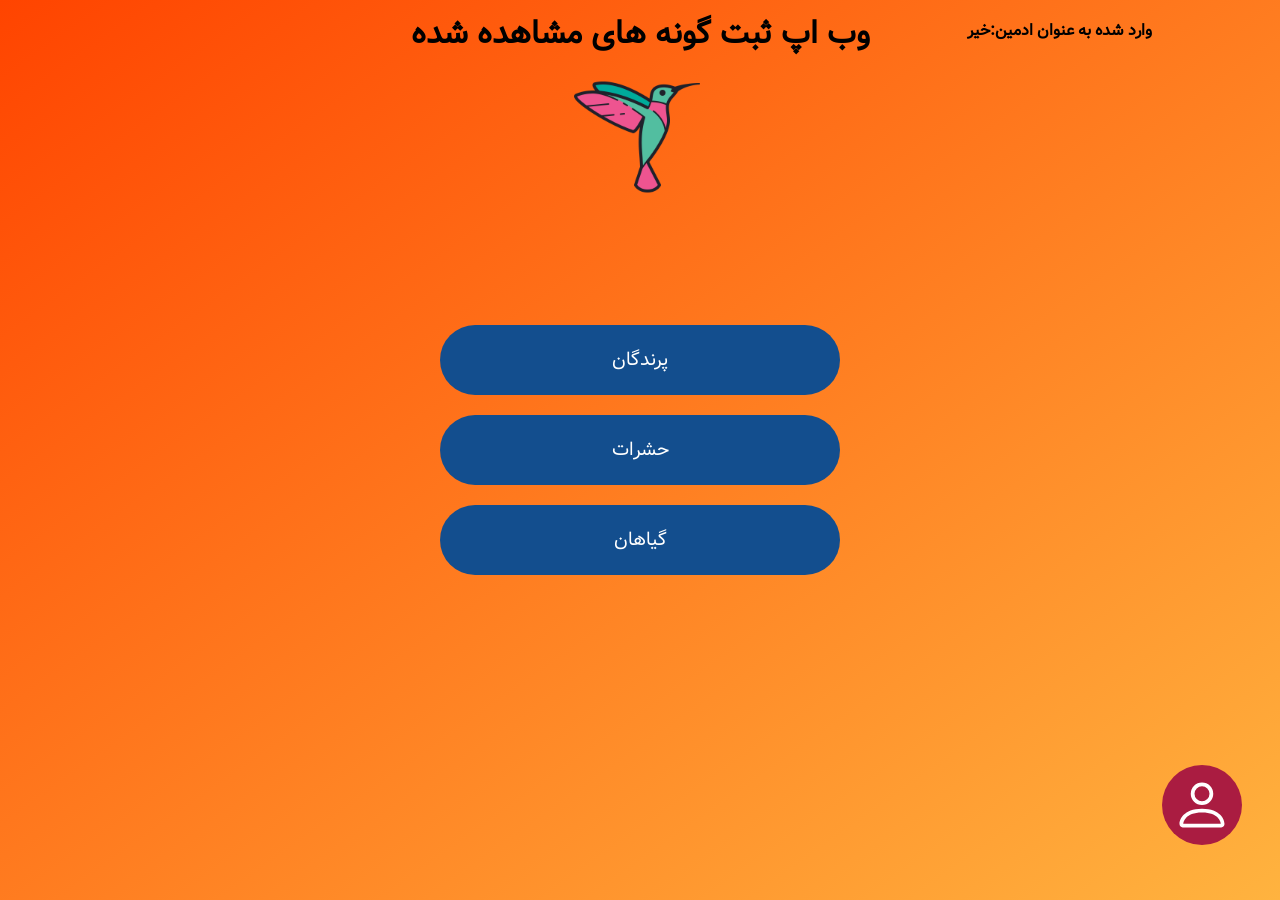
<file: index.html>
<!DOCTYPE html>
<html lang="en" dir="rtl">

<head>
    <meta charset="UTF-8">
    <meta name="viewport" content="width=device-width, initial-scale=1.0">
    <link rel="stylesheet" href="styles/index.css">
    <link rel="stylesheet" href="styles/general.css">
    <link rel="shortcut icon" href="icons/icons8_hummingbird.ico" type="image/x-icon">
    <title>My Species</title>
</head>

<body>
    <div class="sign_in_modal">
        <span class="modal_exit">x</span>
        <form action="">

            <label for="admin_email">ایمیل:</label>
            <input type="email" name="" id="admin_email">
            <label for="admin_password">کلمه عبور:</label>
            <input type="password" name="" id="admin_password">

        </form>
        <button class="sign_in_button">ورود</button>

    </div>



    <div class="overlay"></div>
    <div class="waiting_overlay">
        <div class="wait_message">
            <div class="pulse_loader"></div>
            <h3 class="waiting_message_text">شکیبا باشید.درحال انجام عملیات...</h3>
        </div>
    </div>
    <h4 class="is_signed_in">وارد شده به عنوان ادمین:خیر</h4>
    <div class="title_icon">
        <h1 class="main_page_title">وب اپ ثبت گونه های مشاهده شده</h1>
        <div class="main_menu_icon">
            <img src="images/defualt_animal.png">

        </div>
    </div>
    <main class="hero_section">
        <div class="menu_btns">
            <a href="list.html?category=birds" class="menu_btn" id="#btn_bird">
                پرندگان
            </a>
            <a href="list.html?category=insects" class="menu_btn" id="#btn_insect">
                حشرات
            </a>
            <a href="list.html?category=plants" class="menu_btn" id="#btn_plant">
                گیاهان
            </a>
        </div>
    </main>

    <span class="open_sign_in_modal_button" title="Sign in as admin">
        <svg xmlns="http://www.w3.org/2000/svg" width="60" height="60" fill="currentColor" class="bi bi-person"
            viewBox="0 0 16 16">
            <path
                d="M8 8a3 3 0 1 0 0-6 3 3 0 0 0 0 6m2-3a2 2 0 1 1-4 0 2 2 0 0 1 4 0m4 8c0 1-1 1-1 1H3s-1 0-1-1 1-4 6-4 6 3 6 4m-1-.004c-.001-.246-.154-.986-.832-1.664C11.516 10.68 10.289 10 8 10s-3.516.68-4.168 1.332c-.678.678-.83 1.418-.832 1.664z" />
        </svg>
    </span>
</body>

<script src="scripts/supabase.js"></script>
<script src="scripts/index.js"></script>

</html>
</file>
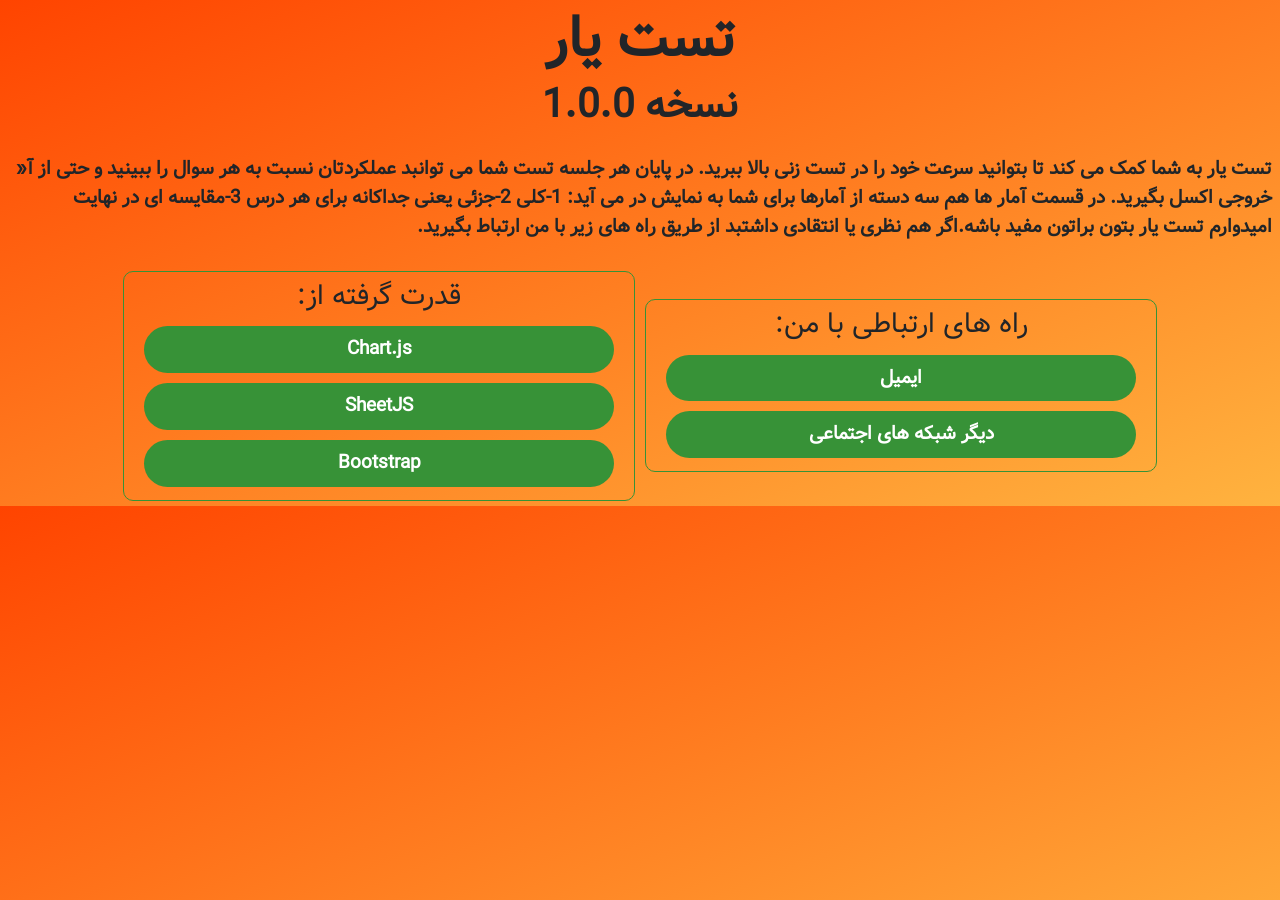
<file: about.html>
<!DOCTYPE html>
<html lang="en">
  <head>
    <meta charset="UTF-8" />
    <meta http-equiv="X-UA-Compatible" content="IE=edge" />
    <meta name="viewport" content="width=device-width, initial-scale=1.0" />
    <link rel="stylesheet" href="styles/about.css" />
    <link rel="stylesheet" href="styles/bootstrap.min.css" />
    <link rel="stylesheet" href="styles/general.css" />
    <title>درباره</title>
  </head>
  <body dir="rtl">
    <div class="wrapper overflow-auto">
      <header
        class="d-flex flex-column justify-content-center align-items-center p-2"
      >
        <h1>تست یار</h1>
        <h2>نسخه 1.0.0</h2>
      </header>
      <p>
        تست یار به شما کمک می کند تا بتوانید سرعت خود را در تست زنی بالا ببرید.
        در پایان هر جلسه تست شما می توانبد عملکردتان نسبت به هر سوال را ببینید و
        حتی از آ« خروجی اکسل بگیرید. در قسمت آمار ها هم سه دسته از آمارها برای
        شما به نمایش در می آید: 1-کلی 2-جزئی یعنی جداکانه برای هر درس 3-مقایسه
        ای در نهایت امیدوارم تست یار بتون براتون مفید باشه.اگر هم نظری یا
        انتقادی داشتبد از طریق راه های زیر با من ارتباط بگیرید.
      </p>
      <div
        class="boxes d-flex flex-wrap justify-content-center align-items-center"
      >
        <div class="box">
          <h3>راه های ارتباطی با من:</h3>
          <a href="mailto:peymanradmo@gmail.com">ایمیل</a>
          <a href="https://yek.link/mohammadpeymanrad">دیگر شبکه های اجتماعی</a>
        </div>
        <div class="box">
            <h3>قدرت گرفته از:</h3>
            <a href="https://www.chartjs.org">Chart.js</a>
            <a href="https://sheetjs.com/">SheetJS</a>
            <a href="https://getbootstrap.com">Bootstrap</a>
        </div>
      </div>
    </div>
  </body>
</html>
</file>
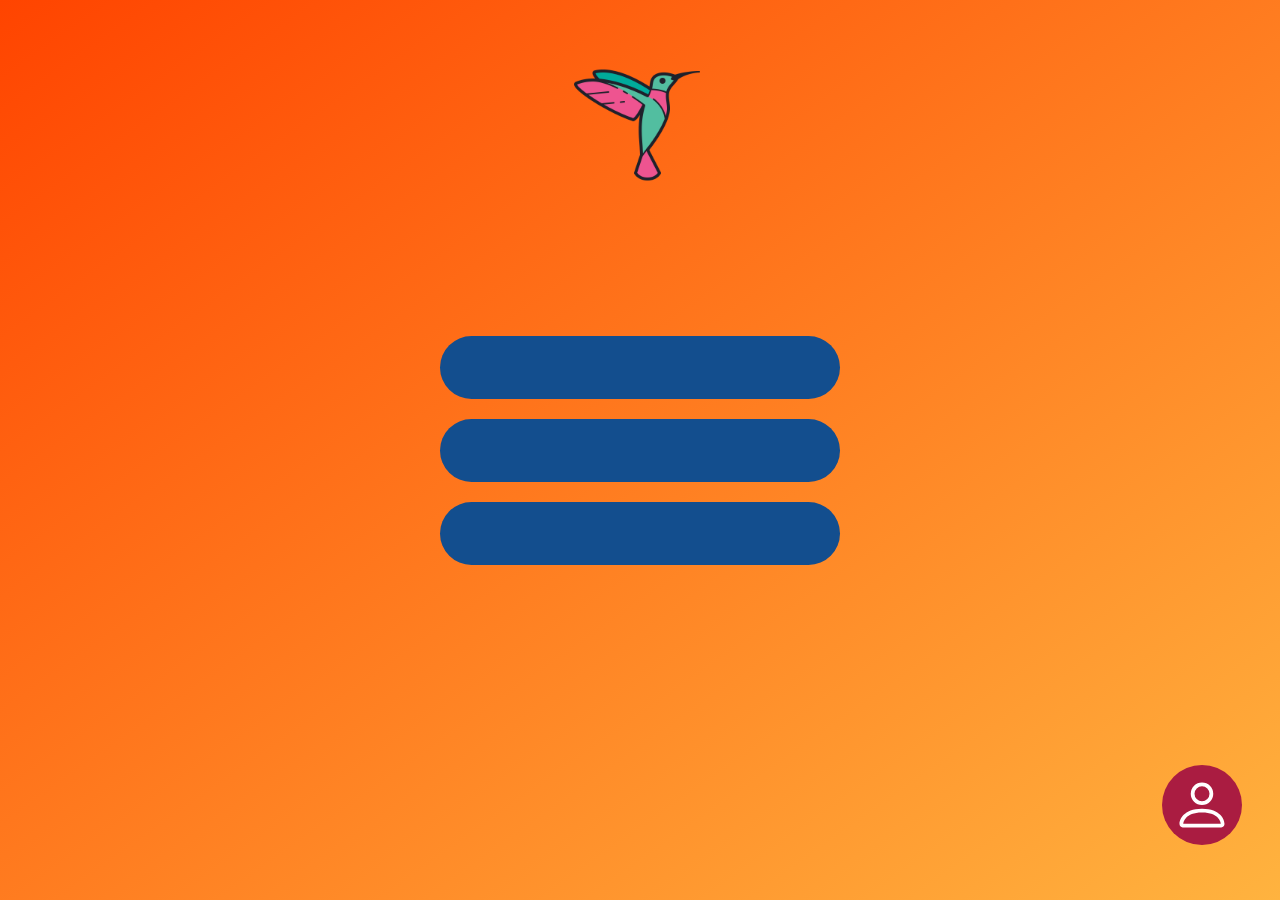
<file: list.html>
<!DOCTYPE html>
<!-- used bootstrap icons -->
<html lang="en" dir="rtl">

<head>
    <meta charset="UTF-8">
    <meta name="viewport" content="width=device-width, initial-scale=1.0">
    <link rel="stylesheet" href="styles/general.css">
    <link rel="stylesheet" href="styles/list.css">
    <link rel="shortcut icon" href="icons/icons8_hummingbird.ico" type="image/x-icon">

    <title>My Species</title>
</head>

<body>
    <h1 id="title"></h1>

    <input type="search" name="" id="animal_search" placeholder="جستجوی نام گونه..." class="search_input">
    <div class="actions_modal" id="insert_modal">
        <span class="modal_exit">x</span>
        <div class="modal_forms">
            <div class="modal_image_data">
                <form class="modal_form_image">
                    <img src="images/defualt_animal.png" class="bird_image_holder">
                    <label for="">تصویر گونه مشاهده شده:</label>
                    <div class="img_controls">
                        <input type="file" id="animal_image">
                        <span class="image_reset_button" title="بازنشانی تصویر" id="insert_img_reset">
                            <svg xmlns="http://www.w3.org/2000/svg" width="30" height="30" fill="currentColor"
                                class="bi bi-x-lg" viewBox="0 0 16 16">
                                <path
                                    d="M2.146 2.854a.5.5 0 1 1 .708-.708L8 7.293l5.146-5.147a.5.5 0 0 1 .708.708L8.707 8l5.147 5.146a.5.5 0 0 1-.708.708L8 8.707l-5.146 5.147a.5.5 0 0 1-.708-.708L7.293 8z" />
                            </svg>
                        </span>
                    </div>
                </form>
            </div>
            <div class="modal_text_data">
                <form class="modal_form_text">
                    <label for="animal_name">نام گونه:</label>
                    <input type="text" id="animal_name">
                    <label for="animal_location">مکان مشاهده گونه:</label>
                    <input type="text" id="animal_location">
                    <label for="animal_date">تاریخ مشاهده گونه</label>
                    <input type="text" id="animal_date">
                </form>
            </div>
        </div>
        <div class="modal_btn_container">
            <button id="complete_modal_action_btn" class="action_modal_btn">افزودن</button>
        </div>
    </div>
    <div class="actions_modal" id="update_modal">
        <span class="modal_exit" id="update_modal_exit">x</span>
        <div class="modal_forms">
            <div class="modal_image_data">
                <form class="modal_form_image">
                    <img src="images/defualt_animal.png" class="bird_image_holder" id="image_edit_holder">
                    <label for="">تصویر گونه مشاهده شده:</label>
                    <div class="img_controls">
                        <input type="file" id="update_img_input">
                        <span class="image_reset_button" title="بازنشانی تصویر" id="update_img_reset">
                            <svg xmlns="http://www.w3.org/2000/svg" width="30" height="30" fill="currentColor"
                                class="bi bi-x-lg" viewBox="0 0 16 16">
                                <path
                                    d="M2.146 2.854a.5.5 0 1 1 .708-.708L8 7.293l5.146-5.147a.5.5 0 0 1 .708.708L8.707 8l5.147 5.146a.5.5 0 0 1-.708.708L8 8.707l-5.146 5.147a.5.5 0 0 1-.708-.708L7.293 8z" />
                            </svg>
                        </span>
                    </div>
                </form>
            </div>
            <div class="modal_text_data">
                <form class="modal_form_text">
                    <label for="animal_name_update">نام گونه:</label>
                    <input type="text" id="animal_name_update">
                    <label for="animal_location_update">مکان مشاهده گونه:</label>
                    <input type="text" id="animal_location_update">
                    <label for="animal_date_update">تاریخ مشاهده گونه</label>
                    <input type="text" id="animal_date_update">
                </form>
            </div>
        </div>
        <div class="modal_btn_container">
            <button id="edit_modal_action_btn" class="action_modal_btn">اعمال تغییرات</button>
        </div>
    </div>
    <div class="ask_delete_modal">
        <span class="modal_exit delete_modal_exit">x</span>
        <h3 class="ask_delete_title">آیا اطمینان به حذف دارید؟</h3>
        <div class="ask_delete_btns">
            <button class="ask_delete_btn delete_approve_btn">آره</button>
            <button class="ask_delete_btn delete_cancel_btn">نه</button>
        </div>

    </div>
    <div class="overlay"></div>
    <div class="waiting_overlay">
        <div class="wait_message">
            <div class="pulse_loader"></div>
            <h3 class="waiting_message_text">شکیبا باشید.درحال انجام عملیات...</h3>
        </div>
    </div>
    <div class="data_container">
        <!-- <div class="animal">
            <div class="animal_data">
                <img src="images/images.webp">
                <div class="animal_text_data">
                    <h3 class="animal_name">تست</h3>
                    <h4 class="animal_location">مکان تست</h4>
                    <h4 class="animal_date">2026/11/5</h4>
                </div>

            </div>
            <div class="animal_actions">
                <span class="animal_edit">
                    <svg xmlns="http://www.w3.org/2000/svg" width="30" height="30" fill="currentColor"
                        class="bi bi-pencil-fill" viewBox="0 0 16 16">
                        <path
                            d="M12.854.146a.5.5 0 0 0-.707 0L10.5 1.793 14.207 5.5l1.647-1.646a.5.5 0 0 0 0-.708zm.646 6.061L9.793 2.5 3.293 9H3.5a.5.5 0 0 1 .5.5v.5h.5a.5.5 0 0 1 .5.5v.5h.5a.5.5 0 0 1 .5.5v.5h.5a.5.5 0 0 1 .5.5v.207zm-7.468 7.468A.5.5 0 0 1 6 13.5V13h-.5a.5.5 0 0 1-.5-.5V12h-.5a.5.5 0 0 1-.5-.5V11h-.5a.5.5 0 0 1-.5-.5V10h-.5a.5.5 0 0 1-.175-.032l-.179.178a.5.5 0 0 0-.11.168l-2 5a.5.5 0 0 0 .65.65l5-2a.5.5 0 0 0 .168-.11z" />
                    </svg>
                </span>
                <span class="animal_delete">
                    <svg xmlns="http://www.w3.org/2000/svg" width="30" height="30" fill="currentColor"
                        class="bi bi-trash3-fill" viewBox="0 0 16 16">
                        <path
                            d="M11 1.5v1h3.5a.5.5 0 0 1 0 1h-.538l-.853 10.66A2 2 0 0 1 11.115 16h-6.23a2 2 0 0 1-1.994-1.84L2.038 3.5H1.5a.5.5 0 0 1 0-1H5v-1A1.5 1.5 0 0 1 6.5 0h3A1.5 1.5 0 0 1 11 1.5m-5 0v1h4v-1a.5.5 0 0 0-.5-.5h-3a.5.5 0 0 0-.5.5M4.5 5.029l.5 8.5a.5.5 0 1 0 .998-.06l-.5-8.5a.5.5 0 1 0-.998.06m6.53-.528a.5.5 0 0 0-.528.47l-.5 8.5a.5.5 0 0 0 .998.058l.5-8.5a.5.5 0 0 0-.47-.528M8 4.5a.5.5 0 0 0-.5.5v8.5a.5.5 0 0 0 1 0V5a.5.5 0 0 0-.5-.5" />
                    </svg>
                </span>
            </div>
        </div> -->
    </div>
    <span class="add_btn">
        <svg xmlns="http://www.w3.org/2000/svg" width="60" height="60" fill="currentColor" class="bi bi-plus"
            viewBox="0 0 16 16">
            <path
                d="M8 4a.5.5 0 0 1 .5.5v3h3a.5.5 0 0 1 0 1h-3v3a.5.5 0 0 1-1 0v-3h-3a.5.5 0 0 1 0-1h3v-3A.5.5 0 0 1 8 4" />
        </svg>
    </span>
    <span class="export_excel_btn" title="خروجی گرفتن به فایل اکسل">
        <svg xmlns="http://www.w3.org/2000/svg" width="40" height="40" fill="currentColor"
            class="bi bi-file-earmark-spreadsheet-fill" viewBox="0 0 16 16">
            <path d="M6 12v-2h3v2z" />
            <path
                d="M9.293 0H4a2 2 0 0 0-2 2v12a2 2 0 0 0 2 2h8a2 2 0 0 0 2-2V4.707A1 1 0 0 0 13.707 4L10 .293A1 1 0 0 0 9.293 0M9.5 3.5v-2l3 3h-2a1 1 0 0 1-1-1M3 9h10v1h-3v2h3v1h-3v2H9v-2H6v2H5v-2H3v-1h2v-2H3z" />
        </svg>
    </span>
</body>
<script src="scripts/sheetjs.js"></script>
<script src="scripts/supabase.js"></script>
<script src="scripts/list.js"></script>

</html>
</file>
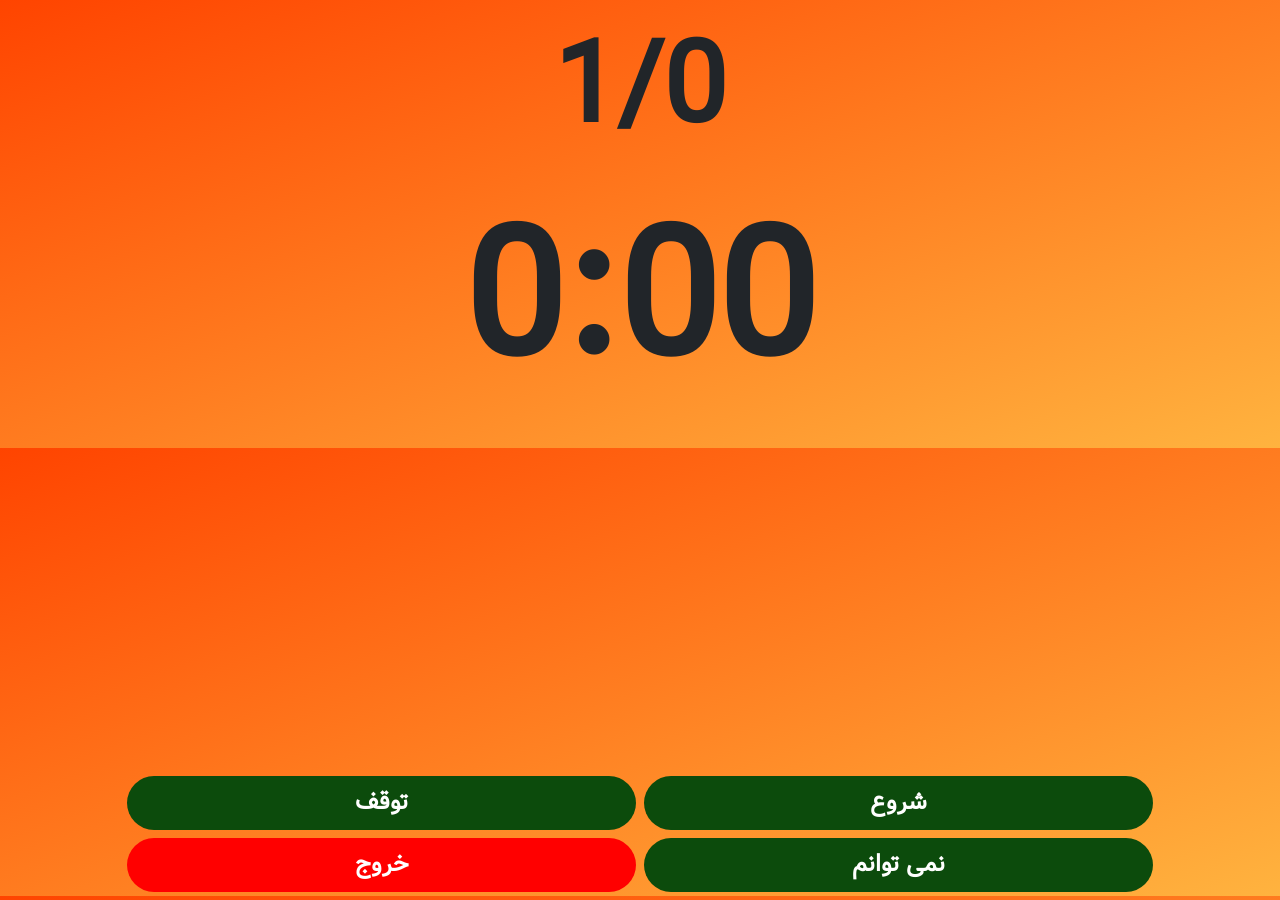
<file: timer.html>
<!DOCTYPE html>
<html lang="en">
  <head>
    <meta charset="UTF-8" />
    <meta http-equiv="X-UA-Compatible" content="IE=edge" />
    <meta name="viewport" content="width=device-width, initial-scale=1.0" />
    <link rel="stylesheet" href="styles/timer.css" />
    <link rel="stylesheet" href="styles/bootstrap.min.css" />
    <link rel="stylesheet" href="styles/general.css" />
    <title>تایمر تست یار</title>
  </head>
  <body dir="rtl">
    <div class="wrapper">
      <audio >
        <source src="res/ding sound effect.mp3" type="audio/mpeg">
      </audio>
      <div
        class="main_content d-flex flex-column w-100 justify-content-center align-items-center p-2"
      >
        <div class="question_num"></div>
        <div class="time_remaining"></div>
        <div class="extra_time"></div>
      </div>
      <div class="main_buttons d-flex flex-wrap justify-content-center p-1 w-100">
        <button class="main_button start_btn m-1">شروع</button>
        <button class="main_button stop_btn m-1">توقف</button>
        <button class="main_button skip_btn m-1">نمی توانم</button>
        <button class="main_button exit_btn m-1">خروج</button>

      </div>
    </div>

    <script src="scripts/timer.js"></script>
  </body>
</html>
</file>
<file: styles/index.css>
.title_icon {
    position: absolute;
    width: 90%;
    right: 5%;
    left: 5%;
    top: 5%;
}

.title_icon img {
    width: 150px;
    height: 150px;
}

.main_menu_icon {
    display: flex;
    justify-content: center;
}

.main_page_title {
    text-align: center;
}


.hero_section {
    display: flex;
    justify-content: center;
    align-items: center;
    min-height: 100vh;
}

.menu_btns {
    display: flex;
    flex-direction: column;
    width: 90%;
    max-width: 400px;
    gap: 20px;
}

.menu_btn {
    text-align: center;
    text-decoration: none;
    color: #ffff;
    background-color: #134E8E;
    padding: 20px;
    font-size: 1.2rem;
    border-radius: 50px;
}

.menu_btn:hover {
    transform: translateY(-3px);
}

.open_sign_in_modal_button {
    position: absolute;
    top: 85%;
    right: 3%;
    display: flex;
    justify-content: center;
    align-items: center;
    border-radius: 50%;
    color: #ffff;
    background-color: #AA1C41;
    padding: 5px;
    cursor: pointer;
    width: 80px;
    height: 80px;
}

.sign_in_modal {
    top: -100%;
    position: absolute;
    width: 90%;
    left: 5%;
    right: 5%;
    background-color: #ffff;
    border-radius: 15px;
    transition: 0.3s;
    z-index: 999;
}



.sign_in_modal input {
    border: 1px solid #d3d3d3;
    border-radius: 15px;
    padding: 9px 12px;
    outline: none;
    margin: 5px 0 5px 0;
    direction: ltr;
}

.sign_in_modal form {

    padding: 0 10px 10px 10px;
    display: flex;
    flex-direction: column;
    justify-content: center;
}

.visible_modal {
    top: 20%;
}

.sign_in_button {
    margin: 10px 0 10px 0;
    position: relative;
    width: 60%;
    left: 20%;
    right: 20%;
    border-radius: 30px;
    cursor: pointer;
    color: #ffff;
    background-color: #AA1C41;
    border: none;
    padding: 10px;
    font-size: 20px;
}

@media only screen and (min-width:576px) {
    .title_icon {
        top: 1%;
    }

    .title_icon img {
        width: 100px;
        height: 100px;
    }
}

@media only screen and (min-width:768px) {
    .sign_in_modal {
        width: 80%;
        left: 10%;
        right: 10%;
    }
}

@media only screen and (min-width:992px) {

    .title_icon img {
        width: 150px;
        height: 150px;
    }

    .sign_in_modal {
        width: 40%;
        left: 30%;
        right: 30%;
    }
}
</file>
<file: styles/general.css>
@font-face {
    font-family: Vazir;
    src: url(../font/Vazir.woff);
}

* {
    margin: 0;
    padding: 0;
    box-sizing: border-box;
    font-family: Vazir;

}

body {
    background: #C00707;
    background: linear-gradient(to bottom right, rgba(255, 68, 0, 1) 0%, rgba(255, 179, 63, 1) 100%);
}

.is_signed_in {
    position: absolute;
    top: 2%;
    right: 10%;
}

.overlay {
    width: 100%;
    height: 100%;
    position: absolute;
    z-index: 998;
    left: 0;
    top: 0;
    background-color: rgba(0, 0, 0, 0.8);
    backdrop-filter: blur(12px);
    display: none;
}

.modal_exit {
    cursor: pointer;
    color: red;
    font-size: 40px;
    margin-right: 15px;
}

.waiting_overlay {
    width: 100%;
    height: 100%;
    position: absolute;
    z-index: 1000;
    left: 0;
    top: 0;
    background: rgba(128, 128, 128, 0.49);
    box-shadow: 0 4px 30px rgba(0, 0, 0, 0.1);
    backdrop-filter: blur(7.2px);
    -webkit-backdrop-filter: blur(7.2px);
    display: none;
    transition: 0.3s;
}

.wait_message {
    display: flex;
    flex-direction: column;
    justify-content: center;
    align-items: center;
    position: absolute;
    height: 20%;
    width: 40%;
    right: 30%;
    left: 30%;
    top: 40%;
    bottom: 40%;
}

.waiting_message_text {
    margin-top: 50px;
    text-align: center;
}

.pulse_loader {
    width: 35.2px;
    height: 35.2px;
    border-radius: 50%;
    background: #c00707;
    box-shadow: 0 0 0 0 rgba(192, 7, 7, 0.5);
    animation: pulse-kefe91hg 1.7999999999999998s infinite linear;
    position: relative;
}

.pulse_loader:before,
.pulse_loader:after {
    content: "";
    position: absolute;
    inset: 0;
    border-radius: inherit;
    box-shadow: 0 0 0 0 rgba(192, 7, 7, 0.5);
    animation: inherit;
    animation-delay: -0.6s;
}

.pulse_loader:after {
    animation-delay: -1.2s;
}

@keyframes pulse-kefe91hg {
    100% {
        box-shadow: 0 0 0 70.4px #0000;
    }
}
</file>
<file: styles/about.css>
h1,h2 {
    font-weight: 700 !important;
}
h1 {
    font-size: 3.5rem !important;
}
h2 {
    font-size: 2.5rem !important;
}
p {
    padding: 0.5rem;
    font-weight: 700;
    font-size: 1.2rem;
}
.box {
    width: 95%;
    border: 1px solid #379237;
    border-radius: 10px;
    padding: 0.5rem;
    display: flex;
    flex-direction: column;
    justify-content: center;
    align-items: center;
    margin: 5px;
}
.box a {
    text-decoration: none !important;
    background-color: #379237;
    border-radius: 40px;
    text-align: center;
    padding: 9px 12px;
    margin: 5px;
    color: #fff;
    font-weight: 700;
    font-size: 1.2rem;
    width: 95%;
}
@media only screen and (min-width:992px) {
    .box {
        width: 40%;
    }
}
</file>
<file: styles/list.css>
#title {
    margin: 0;
    text-align: center;
    position: relative;
    padding: 1rem;
    background-color: #134E8E;
    color: #ffff;
    width: 100%;
    padding: 20px 0px;
}

body {
    background: #FFB33F;
}


.data_container {
    border: 1px solid #000;
    border-radius: 15px;
    padding: 0 0.5rem;
    height: 60vh;
    width: 95%;
    margin: 5rem auto 1.5rem;
    overflow: auto;
}

.add_btn {
    position: absolute;
    top: 85%;
    right: 3%;
    background: #C00707;
    border-radius: 50%;
    color: #ffff;
    width: 80px;
    height: 80px;
    display: flex;
    justify-content: center;
    align-items: center;
    cursor: pointer;
}

.export_excel_btn {
    position: absolute;
    top: 85%;
    left: 3%;
    width: 80px;
    height: 80px;
    border-radius: 50%;
    display: flex;
    justify-content: center;
    align-items: center;
    cursor: pointer;
    color: #ffff;
    background: green;
}

.actions_modal {
    background: #ffff;
    width: 80%;
    padding: 0.5rem;
    position: absolute;
    z-index: 999;
    left: 10%;
    right: 10%;
    top: -100%;
    border-radius: 15px;
    transition: 0.3s;
    height: 90%;
    overflow-y: scroll;
}



.actions_modal_visible {
    top: 5%;
}



.actions_modal form {
    display: flex;
    flex-direction: column;
    justify-content: center;
}

.actions_modal form * {
    margin: 5px 0px;
}

#animal_image {
    border-style: solid;
    border-width: 1px;
    border-color: grey;
    border-radius: 10px;
    outline: none;
    padding: 10px;
}


.action_modal_btn {
    padding: 5px 10px;
    border: none;
    border-radius: 20px;
    background-color: #C00707;
    color: #ffff;
    cursor: pointer;
    font-size: 1.5rem;
    width: 30%;
}

.modal_btn_container {
    display: flex;
    justify-content: center;
    align-items: center;
}

.bird_image_holder {
    border-radius: 15px;
    width: 300px;
    height: 300px;
}

.img_controls {
    display: flex;
    flex-direction: column;
    justify-content: space-around;
    align-items: center;
}

.img_controls input {
    width: 50%;
}

.image_reset_button {
    background-color: red;
    display: flex;
    justify-content: center;
    align-items: center;
    border-radius: 50%;
    width: 50px;
    height: 50px;
    color: #ffff;
    cursor: pointer;
}

.modal_text_data input {
    border: 1px solid #d3d3d3;
    border-radius: 15px;
    padding: 9px 12px;
    outline: none;
}



.animal {
    margin: 10px auto;
    padding: 1rem;
    border-radius: 15px;
    background-color: #ffff;
    display: flex;
    align-items: center;
    justify-content: space-between;
}

.animal_actions span {
    cursor: pointer;
}

.animal_data {
    display: flex;
    align-items: center;
}

.animal_text_data {
    margin: auto 28px;
}

.animal_text_data h3 {
    cursor: pointer;
}

.animal_text_data h4 {
    color: gray;
}

.animal img {
    width: 80px;
    height: 80px;
    border-radius: 15px;
}


.animal_edit {
    color: green;
}

.animal_delete {
    color: red;
}

.ask_delete_modal {
    background-color: #ffff;
    width: 90%;
    left: 5%;
    right: 5%;
    padding: 0.5rem;
    position: absolute;
    z-index: 999;
    border-radius: 15px;
    top: -100%;
    transition: 0.3s;
}

.delete_modal_visible {
    top: 10%;
}


.ask_delete_btn {
    margin: 5px 0 5px 0;
    border: none;
    border-radius: 50px;
    cursor: pointer;
    padding: 5px;
    font-size: 1.2rem;
    color: #ffff;
}

.delete_cancel_btn {
    background-color: grey;
}

.delete_approve_btn {
    background-color: #C00707;
}

.ask_delete_title {
    text-align: center;
    margin: 5px 0 5px 0;
    font-size: 1.4rem;
}

.ask_delete_btns {
    display: flex;
    flex-direction: column;
}

.search_input {
    position: absolute;
    top: 12.5%;
    width: 95%;
    left: 2.5%;
    right: 2.5%;
    border: none;
    border-radius: 50px;
    padding: 5px;
    outline: none;
}

@media only screen and (min-width:576px) {}

@media only screen and (min-width:768px) {
    .search_input {
        width: 60%;
        right: 20%;
        left: 20%;
        top: 20%;
    }

    .data_container {
        width: 60%;
    }

    .ask_delete_modal {
        width: 50%;
        left: 25%;
        right: 25%;
    }

    .actions_modal {
        width: 95%;
        left: 2.5%;
        right: 2.5%;
        overflow-y: auto;
        height: auto;
    }

    .modal_forms {
        display: flex;
        justify-content: space-around;
    }

    .img_controls {
        flex-direction: row;
    }


}

@media only screen and (min-width:992px) {
    .actions_modal {
        width: 85%;
        left: 7.5%;
        right: 7.5%;
    }

    .actions_modal_visible {
        top: 20%;
    }

    .delete_modal_visible {
        top: 30%;
    }

    .ask_delete_modal {
        width: 60%;
        left: 20%;
        right: 20%;
    }
}



@media only screen and (min-width:1200px) {
    .search_input {
        width: 40%;
        right: 30%;
        left: 30%;
        top: 15%;
    }

    .data_container {
        width: 40%;
    }

    .actions_modal {
        width: 80%;
        left: 10%;
        right: 10%;
    }

    .ask_delete_modal {
        width: 40%;
        left: 30%;
        right: 30%;
    }
}

@media only screen and (min-width:1400px) {
    .actions_modal {
        width: 70%;
        left: 15%;
        right: 15%;
    }
}
</file>
<file: styles/timer.css>
.main_button  {
    width: 90%;
    border: none;
    outline: none;
    border-radius: 40px;
    background-color: #0c4b0c;
    padding: 9px 12px;
    color: #fff;
    font-size: 1.5rem;
    font-weight: 700;
}
.exit_btn {
    background-color: #f00;
}
.main_buttons {
    position: fixed;
    bottom: 0;
}
.main_content {
    font-weight: 700;
}
.time_remaining {
    font-size: 9rem;
}
.question_num {
    font-size: 5rem;
}
.extra_time {
    font-size: 3rem;
    color: #f00;
    opacity: 0;
    transition: 0.5s;
}
.visible_extra_time {
    opacity: 1;
}
@media only screen and (min-width:768px) {
    .main_button {
        width: 60%;
    }
}
@media only screen and (min-width:1200px) {
    .main_button {
        width: 40%;
    }
    .time_remaining {
        font-size: 11rem;
    }
    .question_num {
        font-size: 7rem;
    }
    .extra_time {
        font-size: 5rem;
    }
}
@media only screen and (min-width:1400px) {
    .main_button {
        width: 30%;
    }
}
</file>
